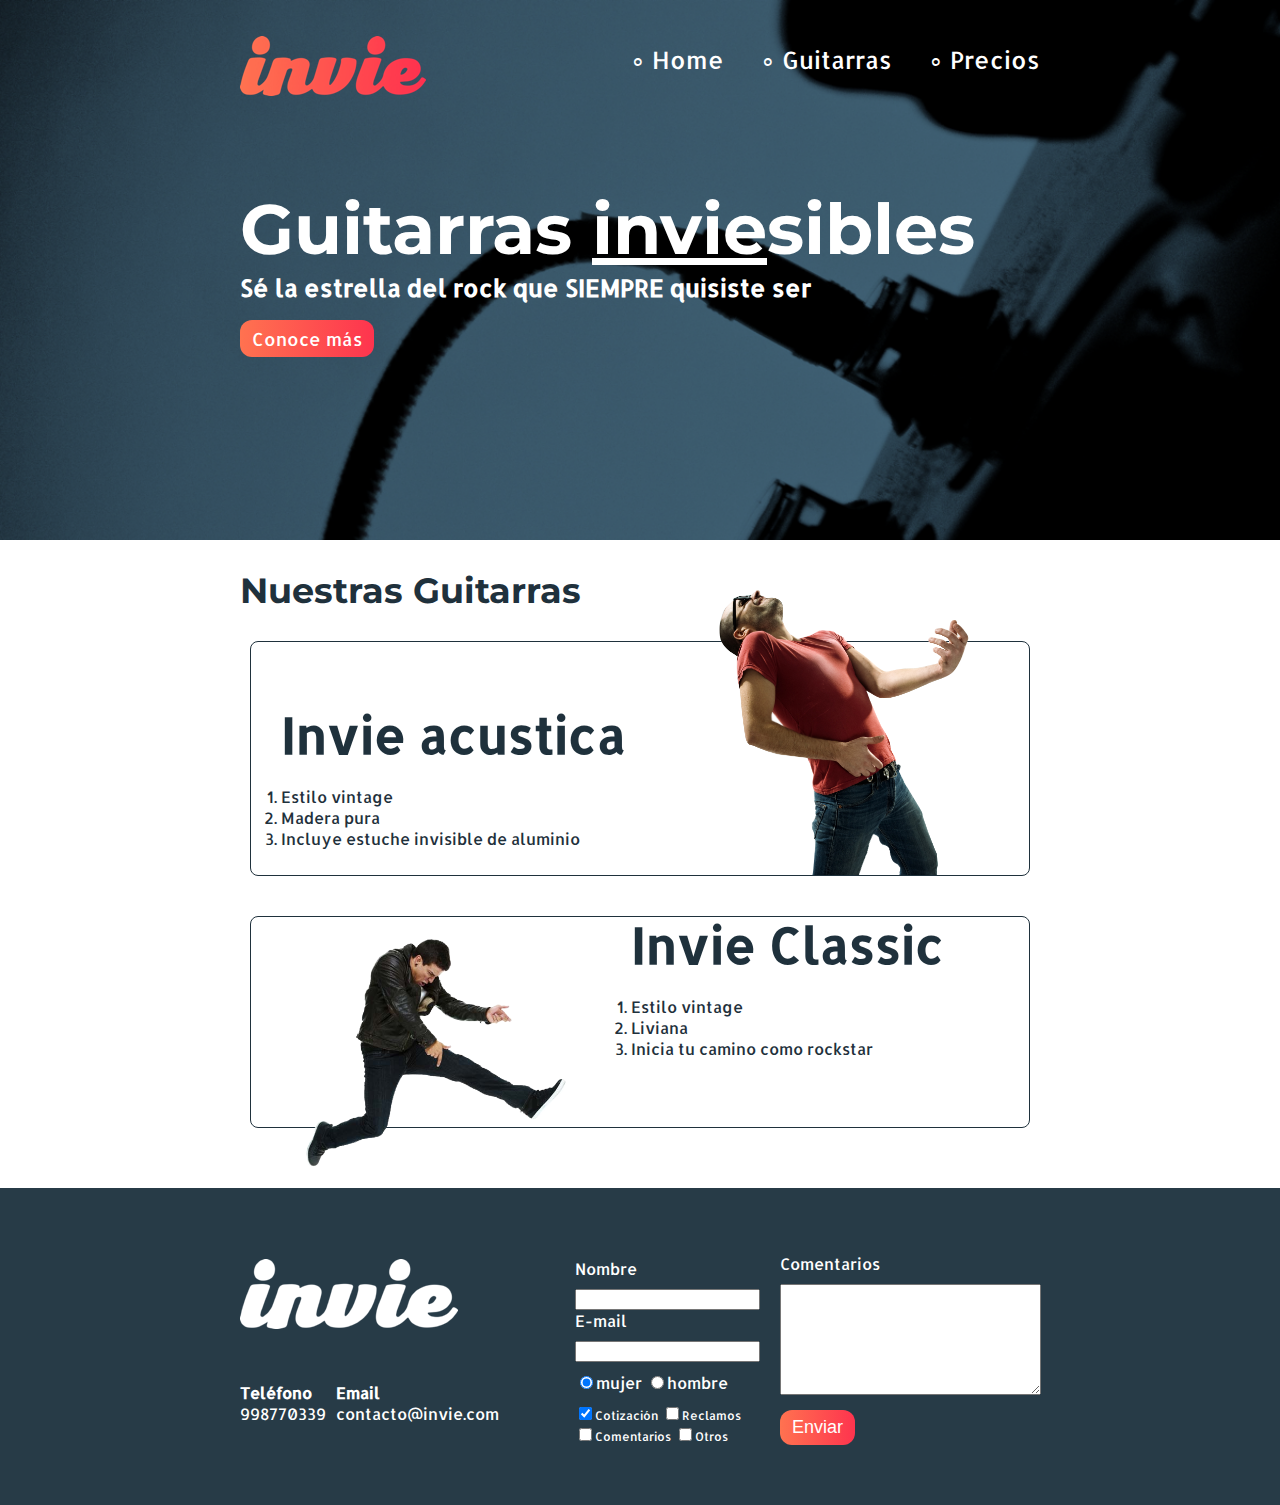
<file: index.html>
<!DOCTYPE html>
<html lang="es">
  <head>
    <meta charset="utf-8">
    <title>Invie - Tus mejores Guitarras</title>
    <link href="https://fonts.googleapis.com/css?family=Allerta|Montserrat:400,700" rel="stylesheet">
    <link rel="stylesheet" href="css/invie.css">
  </head>
  <body>
    <section id="portada" class="portada background"> <!-- portada -->
      <header id="header" class="header contenedor"> <!-- header -->
        <figure class="logotipo">         <!-- logotipo -->
          <img src="images/invie.png" width="186" height="60" alt="Invie logotipo" />
        </figure>
        <nav class="menu">       <!-- menu -->
          <ul>
            <li>
              <a href="index.html">Home</a>
            </li>
            <li>
              <a href="#guitarras">Guitarras</a>
            </li>
            <li>
              <a href="precios.html">Precios</a>
            </li>
          </ul>
        </nav>
      </header>
      <div class="contenedor">
      <h1 class="titulo">Guitarras <span>invie</span>sibles</h1>  <!-- titulo -->
      <h3 class="title-a">Sé la estrella del rock que SIEMPRE quisiste ser</h3><!-- resumen -->
    <a class="button" href="#guitarras">Conoce más</a>  <!-- boton -->
  </div>
    </section>
    <section id="guitarras" class="guitarras contenedor"> <!-- guitarras -->
    <h2>Nuestras Guitarras</h2>  <!-- titulo -->
    <article class="guitarra">  <!-- guitarra 1 -->
      <img class="derecha" src="images/invie-acustica.png" alt="Guitarra Invie acustica" width="350" />
        <div class="contenedor-guitarra-a">
          <h3 class="title-b">Invie acustica</h3>
          <ol>
            <li>Estilo vintage</li>
            <li>Madera pura</li>
            <li>Incluye estuche invisible de aluminio</li>
          </ol>
        </div>
    </article>
    <article class="guitarra b">  <!-- guitarra 2 -->
      <img class="izquierda" src="images/invie-classic.png" alt="Guitarra Invie Classic" width="350" />
        <div class="contenedor-guitarra-b">
          <h3 class="title-b">Invie Classic</h3>
          <ol>
            <li>Estilo vintage</li>
            <li>Liviana</li>
            <li>Inicia tu camino como rockstar</li>
          </ol>
        </div>
    </article>
  </section>
 <footer class="footer">
  <div class="contenedor">
      <div class="contacto">
        <img src="images/invie-white.png" alt="logotipo blanco">
        <a href="tel:+56998770339"><strong>Teléfono</strong> <span>998770339</span></a>
        <a href="mailto:ingpr.silva@gmail.com"><strong>Email</strong> <span>contacto@invie.com</span></a>
      </div>
 <form class="formulario">
   <div class="col1">
     <label for="">Nombre</label>
        <input type="text" required id="nombre" name="nombre" />
     <label for="">E-mail</label>
        <input type="email" required id="email" name="email" />
 <div class="sexo">
     <label for="mujer">
        <input type="radio" checked id="mujer" name="sexo" value="mujer" />mujer</label>
     <label for="hombre">
        <input type="radio" id="hombre" name="sexo" value="hombre" />hombre</label>
</div>
<div class="intereses">
  <label for="cotizacion">
  <input type="checkbox" checked id="cotizacion" name="intereses" value="cotizacion" />Cotización</label>
<label for="reclamos">
<input type="checkbox" id="reclamos" name="reclamos" value="reclamos" />Reclamos</label>
<label for="comentarios">
<input type="checkbox" id="comentarios" name="intereses" Value="comentarios" />Comentarios</label>
<label for="otros">
<input type="checkbox" id="otros" name="intereses" value="otros" />Otros</label>
</div>
   </div>
<div class="col2">
  <label for="comentarios">Comentarios</label>
  <textarea name="" id="comentarios" rows="7" cols="30"></textarea>
  <input type="submit" name="" value="Enviar" class="button" />
</div>
 </form>
    </div>
    </footer>
  </body>
</html>
</file>
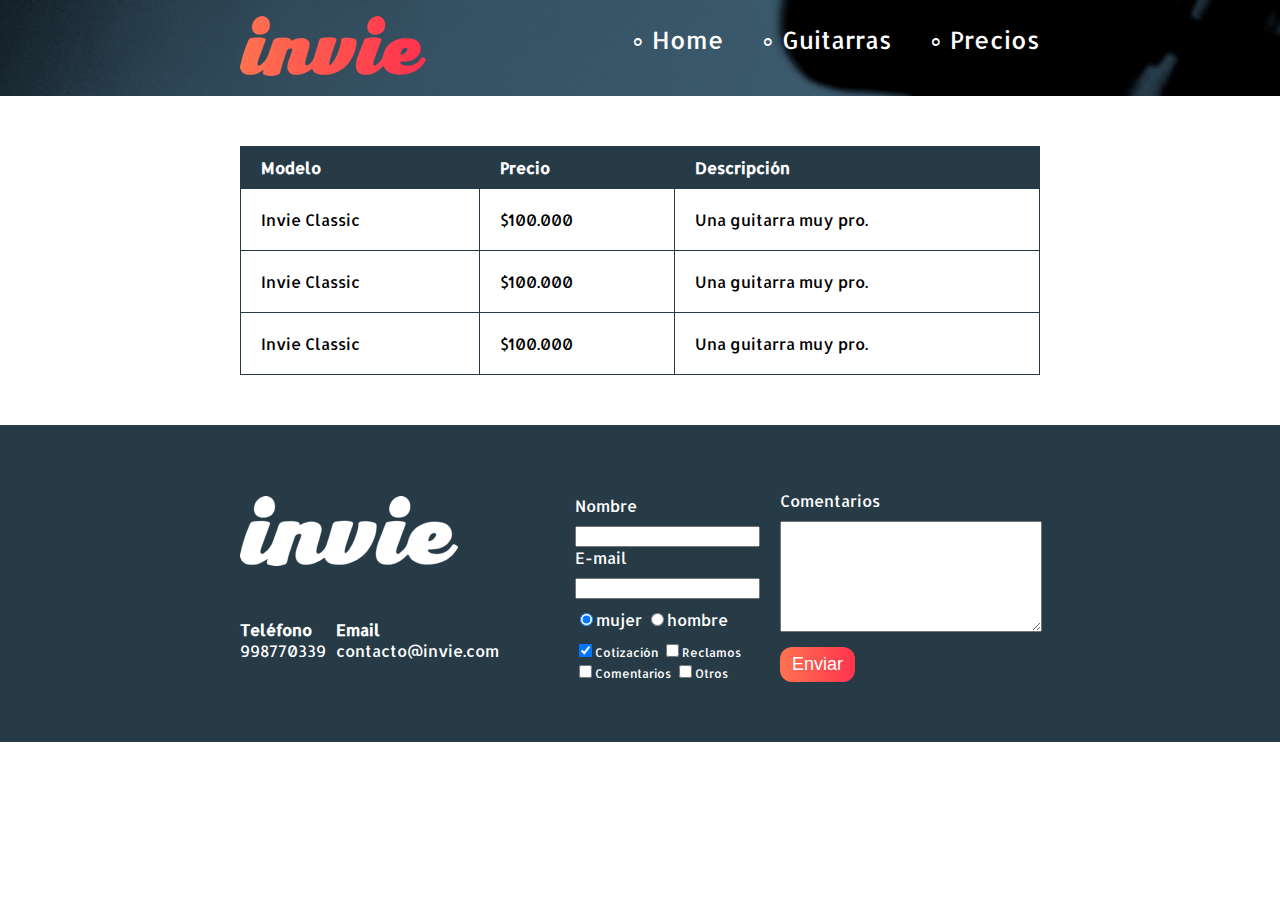
<file: precios.html>
<!DOCTYPE html>
<html lang="es" dir="ltr">
  <head>
    <meta charset="utf-8">
    <title>Precios de Tus mejores Guitarras</title>
    <link href="https://fonts.googleapis.com/css?family=Allerta|Montserrat:400,700" rel="stylesheet">
    <link rel="stylesheet" href="css/invie.css">
  </head>
  <body>
    <header id="header" class="header background"> <!-- header -->
      <div class="contenedor">
        <figure class="logotipo">         <!-- logotipo -->
          <img src="images/invie.png" width="186" height="60" alt="Invie logotipo" />
        </figure>
        <nav class="menu">       <!-- menu -->
          <ul>
            <li>
              <a href="index.html">Home</a>
            </li>
            <li>
              <a href="index.html#guitarras">Guitarras</a>
            </li>
            <li>
              <a href="precios.html">Precios</a>
            </li>
          </ul>
        </nav>
      </div>
      </header>
    <section class="tabla">
    <div class="contenedor">
      <table>
        <thead>
          <tr>
            <th>Modelo</th>
            <th>Precio</th>
            <th>Descripción</th>
          </tr>
        </thead>
        <tbody>
          <tr>
            <td>Invie Classic</td>
            <td>$100.000</td>
            <td>Una guitarra muy pro.</td>
          </tr>
          <tr>
            <td>Invie Classic</td>
            <td>$100.000</td>
            <td>Una guitarra muy pro.</td>
          </tr>
          <tr>
            <td>Invie Classic</td>
            <td>$100.000</td>
            <td>Una guitarra muy pro.</td>
          </tr>
        </tbody>
      </table>
    </div>
    </section>
    <footer class="footer">
     <div class="contenedor">
         <div class="contacto">
           <img src="images/invie-white.png" alt="logotipo blanco">
           <a href="tel:+56998770339"><strong>Teléfono</strong> <span>998770339</span></a>
           <a href="mailto:ingpr.silva@gmail.com"><strong>Email</strong> <span>contacto@invie.com</span></a>
         </div>
    <form class="formulario">
      <div class="col1">
        <label for="">Nombre</label>
           <input type="text" required id="nombre" name="nombre" />
        <label for="">E-mail</label>
           <input type="email" required id="email" name="email" />
    <div class="sexo">
        <label for="mujer">
           <input type="radio" checked id="mujer" name="sexo" value="mujer" />mujer</label>
        <label for="hombre">
           <input type="radio" id="hombre" name="sexo" value="hombre" />hombre</label>
   </div>
   <div class="intereses">
     <label for="cotizacion">
     <input type="checkbox" checked id="cotizacion" name="intereses" value="cotizacion" />Cotización</label>
   <label for="reclamos">
   <input type="checkbox" id="reclamos" name="reclamos" value="reclamos" />Reclamos</label>
   <label for="comentarios">
   <input type="checkbox" id="comentarios" name="intereses" Value="comentarios" />Comentarios</label>
   <label for="otros">
   <input type="checkbox" id="otros" name="intereses" value="otros" />Otros</label>
   </div>
      </div>
   <div class="col2">
     <label for="comentarios">Comentarios</label>
     <textarea name="" id="comentarios" rows="7" cols="30"></textarea>
     <input type="submit" name="" value="Enviar" class="button" />
   </div>
    </form>
       </div>
       </footer>

  </body>
</html>
</file>
<file: css/invie.css>
/* * {
  padding: 10px;
  margin; 10px;
  border: 2px solid red;
} */
body {
  font-family: 'Allerta', sans-serif;
  margin: 0;
}
table {
  width: 100%;
}
th {
  background: #273b47;
  color: white;
  padding: 10px 20px;
  text-align: left;
}
td {
  padding: 20px;
}
table, td, th {
  border: 1px solid #273b47;
  border-collapse: collapse;
}
input, textarea {
  outline: 0;
}
input:focus, textarea:focus {
  background: lightgray;
}
.contenedor {
  width: 800px;
  margin: auto;
  position: relative;
}
.background {
  background-image: url("../images/background.png");
  background-size: cover;
}
.button {
  border-radius: 12px;
  border: none;
  color: white;
  padding: 7px 12px;
  text-decoration: none;
  cursor: pointer;
  font-size: 18px;
  background: #fd324e;
  background: linear-gradient(to left, #fe344e, #ff7250);
  /* background: rgb(243,197,189); /* Old browsers */
  /* background: -moz-linear-gradient(top, rgba(243,197,189,1) 0%, rgba(232,108,87,1) 50%, rgba(234,40,3,1) 51%, rgba(255,102,0,1) 75%, rgba(199,34,0,1) 100%); /* FF3.6-15 */ */
  /* background: -webkit-linear-gradient(top, rgba(243,197,189,1) 0%,rgba(232,108,87,1) 50%,rgba(234,40,3,1) 51%,rgba(255,102,0,1) 75%,rgba(199,34,0,1) 100%); /* Chrome10-25,Safari5.1-6 */ */
  /* background: linear-gradient(to bottom, rgba(243,197,189,1) 0%,rgba(232,108,87,1) 50%,rgba(234,40,3,1) 51%,rgba(255,102,0,1) 75%,rgba(199,34,0,1) 100%); /* W3C, IE10+, FF16+, Chrome26+, Opera12+, Safari7+ */ */
  /* filter: progid:DXImageTransform.Microsoft.gradient( startColorstr='#f3c5bd', endColorstr='#c72200',GradientType=0 ); /* IE6-9 */
}
.titulo {
  font-size: 70px;
  font-family: 'Montserrat', sans-serif;
  margin-bottom: 0px;
  margin-top: 70px;
}
.titulo span {
  text-decoration: underline;
}
.title-a {
  font-size: 24px;
  margin-top: 0;
}
.title-b {
  font-size: 50px;
  margin-bottom: 20px;
}
.guitarras {
  color: #1f313c;
  margin-bottom: 60px;
}
.guitarras h2 {
  font-size: 35px;
  font-family: 'Montserrat', sans-serif;
}
.portada {
  color: white;
  padding: 20px;
  height: 500px;
}
.portada button {
  margin-bottom: 70px;
}
.menu {
  font-size: 24px;
  display: inline-block;
  position: absolute;
  right: 0;
}
.menu li {
  display: inline-block;
  margin-left: 30px;
}
.menu a {
  color: #ffffff;
  text-decoration: none;
}
.logotipo {
  display: inline-block;
  margin-left: 0;
}

.guitarra {
  margin: 10px 10px 40px 10px;
  padding: 10px;
  /* overflow: hidden; */
  border: 1px solid #1f313c;
  border-radius: 8px;
}
.guitarra ol {
  padding: 0;
}
.guitarra.b {
  height: 190px;
  position: relative;
}
.derecha {
  float: right;
  position: relative;
  top: -127px;
}
.izquierda {
  float: left;
  position: relative;
}
.contenedor-guitarra-a {
  padding-left: 20px;
}
.contenedor-guitarra-b {
  margin-left: 370px;
  position: relative;
  bottom: 90px;
}
.header {
  position: relative;
}
.footer {
  background: #273b47;
  padding: 50px 10px;
}
.contacto {
  display: flex;
  width: 300px;
  flex-wrap: wrap;
  align-items: center;
}
.contacto img {
  display: block;
}
.contacto strong {
  display: block;
}
.contacto a {
  color: white;
  text-decoration: none;
  margin: 10px 10px 10px 0;
}

.footer .contenedor {
  display: flex;
  justify-content: flex-start;
  left: auto;
}
.formulario {
  display: flex;
  width: 300px;
  color: white;
}
.col1, .col2 {
  display: flex;
  flex-direction: column;
}
.col1 {
  margin-right: 20px;
  margin-left: 35px;
  margin-top: 20px;
}
.col2 {
  align-items: flex-start;
}
.col2, .button {
  margin-top: 15px;
}
.intereses label {
  font-size: 12px;
}
.formulario label, .sexo, .intereses {
  margin-bottom: 10px;
}
.sexo {
  margin-top: 10px;
}

.menu li:before {
  content: "∘";
  font-size: 25px;
  line-height: 20px;
  color: white;
}
.tabla {
  margin: 50px 0;
}
</file>
